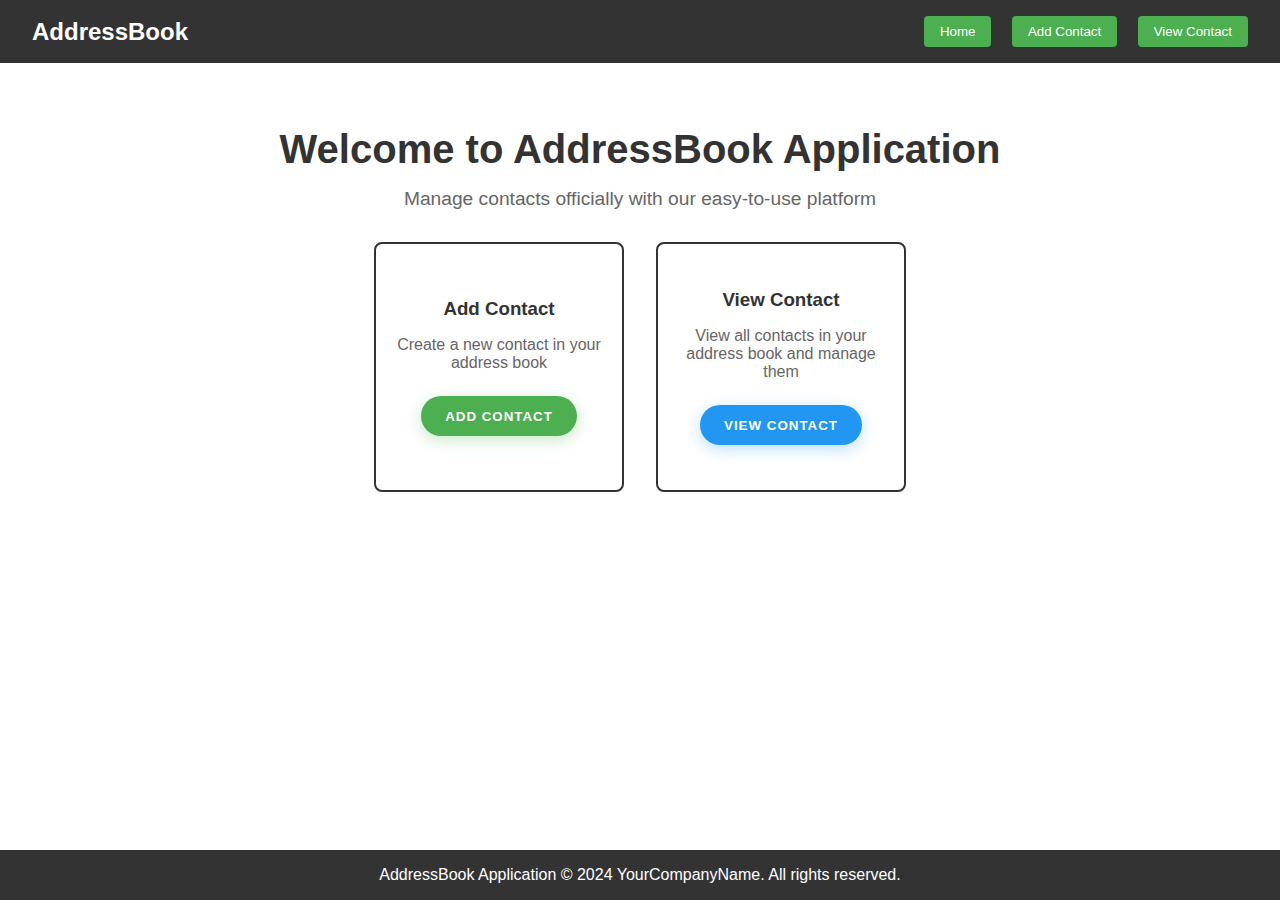
<file: AddressBookWeb/index.html>
<!DOCTYPE html>
<html lang="en">
<head>
    <meta charset="UTF-8">
    <meta name="viewport" content="width=device-width, initial-scale=1.0">
    <title>AddressBook</title>
    <link rel="stylesheet" href="style.css">
</head>
<body>
    <header>
        <div class="logo">AddressBook</div>
        <div class="nav-buttons">
            <button onclick="window.location.href='index.html'">Home</button>
            <button onclick="window.location.href='addContact.html'">Add Contact</button>
            <button onclick="window.location.href='viewContact.html'">View Contact</button>
        </div>
    </header>

    <main>
        <div class="welcome-text">
            <h1>Welcome to AddressBook Application</h1>
            <p>Manage contacts officially with our easy-to-use platform</p>
        </div>

        <div class="action-boxes">
            <div class="box">
                <h3>Add Contact</h3>
                <p>Create a new contact in your address book</p>
                <button class="action-button add-btn" onclick="window.location.href='addContact.html'">Add Contact</button>
            </div>
            <div class="box">
                <h3>View Contact</h3>
                <p>View all contacts in your address book and manage them</p>
                <button class="action-button view-btn" onclick="window.location.href='viewContact.html'">View Contact</button>
            </div>
        </div>
    </main>

    <footer>
        <p>AddressBook Application © 2024 YourCompanyName. All rights reserved.</p>
    </footer>
    <script src="script.js"></script>
</body>

</html>
</file>
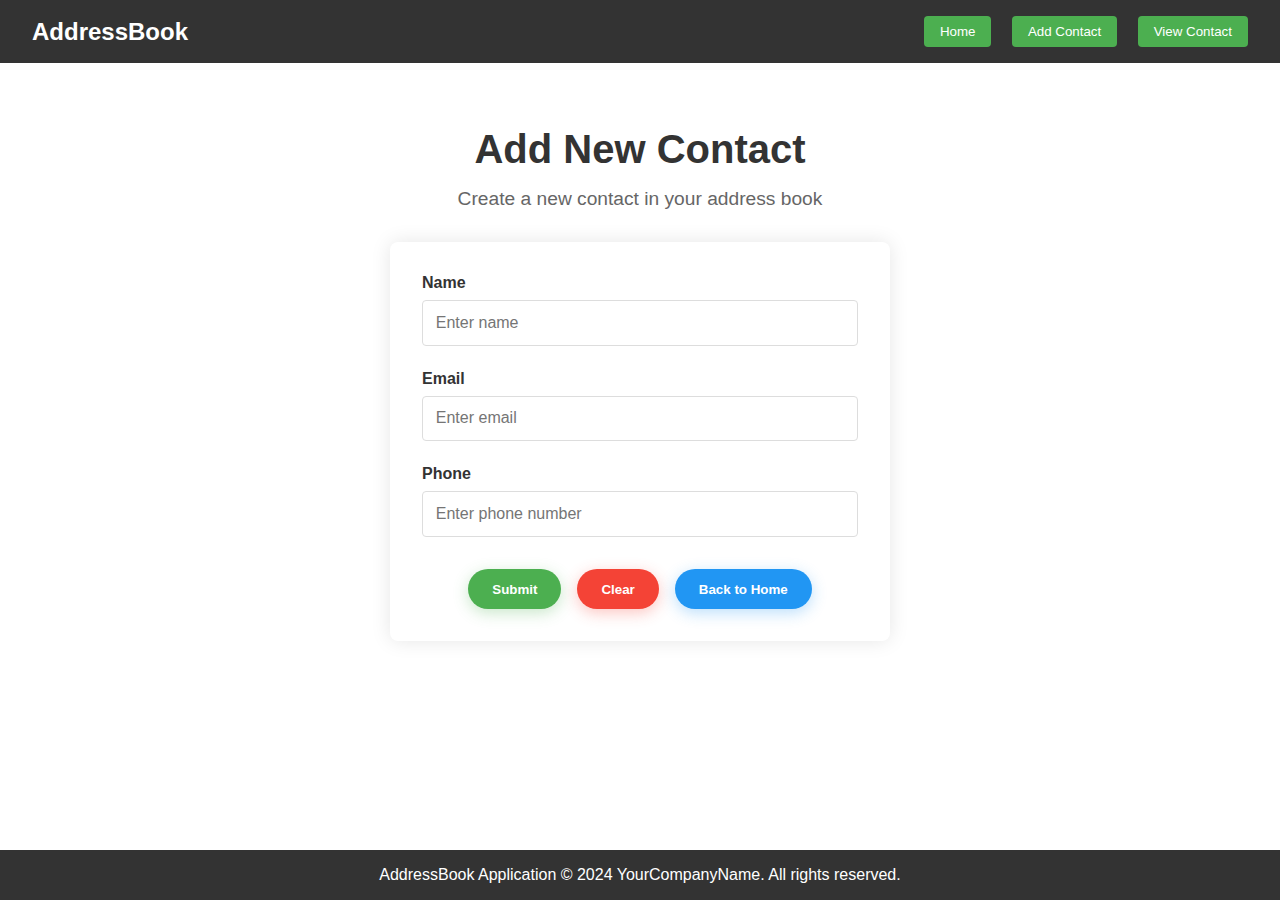
<file: AddressBookWeb/addContact.html>
<!DOCTYPE html>
<html lang="en">
<head>
    <meta charset="UTF-8">
    <meta name="viewport" content="width=device-width, initial-scale=1.0">
    <title>Add Contact - AddressBook</title>
    <link rel="stylesheet" href="style.css">
</head>
<body>
    <header>
        <div class="logo">AddressBook</div>
        <div class="nav-buttons">
            <button onclick="window.location.href='index.html'">Home</button>
            <button onclick="window.location.href='addContact.html'">Add Contact</button>
            <button onclick="window.location.href='viewContact.html'">View Contact</button>
        </div>
    </header>

    <main>
        <div class="welcome-text">
            <h1>Add New Contact</h1>
            <p>Create a new contact in your address book</p>
        </div>

        <div class="contact-form">
            <form id="addContactForm" onsubmit="addContact(event)">
                <div class="form-group">
                    <label for="name">Name</label>
                    <input type="text" id="name" name="name" required placeholder="Enter name">
                </div>

                <div class="form-group">
                    <label for="email">Email</label>
                    <input type="email" id="email" name="email" required placeholder="Enter email">
                </div>

                <div class="form-group">
                    <label for="phone">Phone</label>
                    <input type="tel" id="phone" name="phone" required placeholder="Enter phone number">
                </div>

                <div class="button-group">
                    <button type="submit" class="submit-btn">Submit</button>
                    <button type="reset" class="clear-btn">Clear</button>
                    <button type="button" class="back-btn" onclick="window.location.href='index.html'">Back to Home</button>
                </div>
            </form>
        </div>
    </main>

    <footer>
        <p>AddressBook Application © 2024 YourCompanyName. All rights reserved.</p>
    </footer>
    <script src="api.js"></script>
    <script src="script.js"></script>
</body>

</html>
</file>
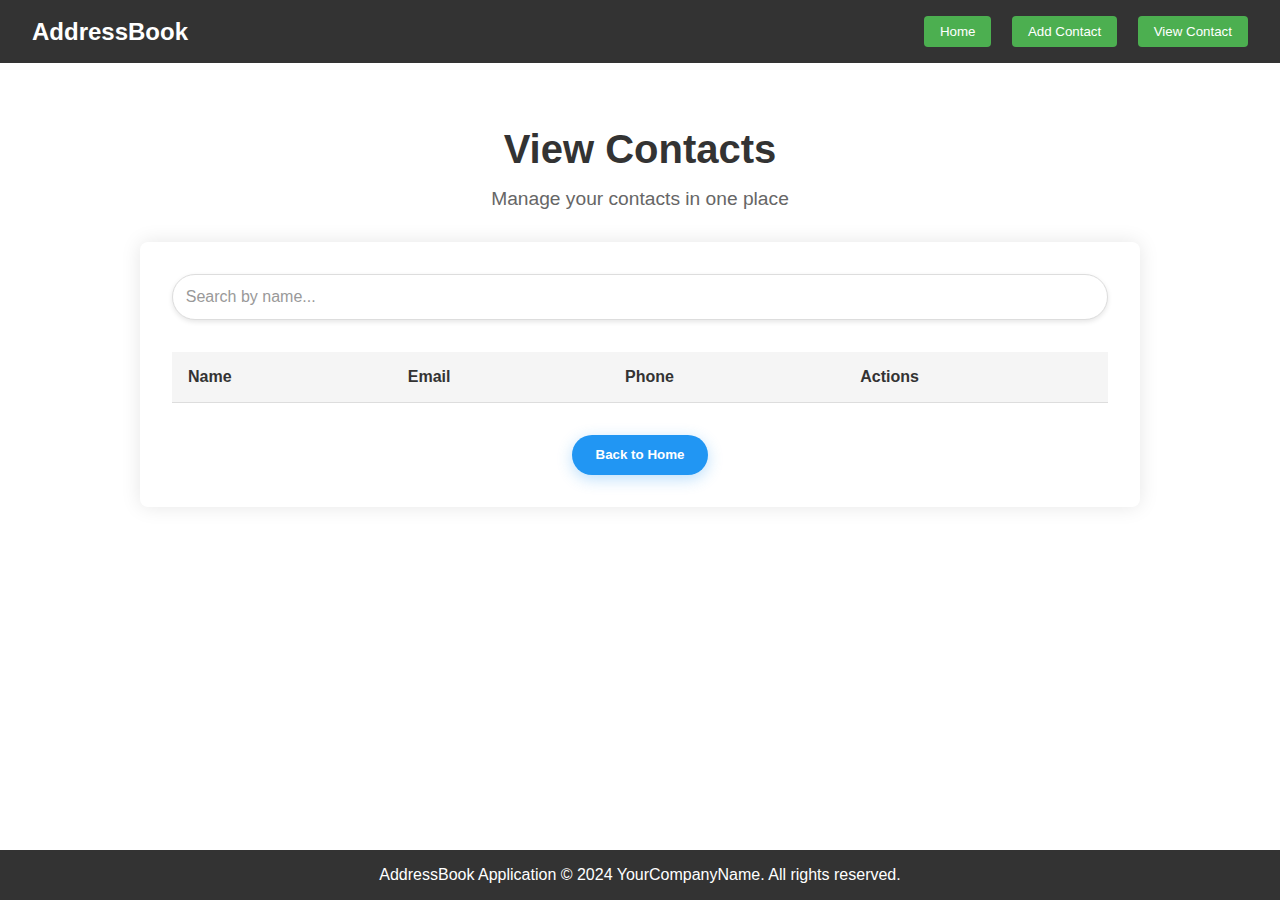
<file: AddressBookWeb/viewContact.html>
<!DOCTYPE html>
<html lang="en">
<head>
    <meta charset="UTF-8">
    <meta name="viewport" content="width=device-width, initial-scale=1.0">
    <title>View Contacts - AddressBook</title>
    <link rel="stylesheet" href="style.css">
</head>
<body>
    
    <header>
        <div class="logo">AddressBook</div>
        <div class="nav-buttons">
            <button onclick="window.location.href='index.html'">Home</button>
            <button onclick="window.location.href='addContact.html'">Add Contact</button>
            <button onclick="window.location.href='viewContact.html'">View Contact</button>
        </div>
    </header>

    <main>
        <div class="welcome-text">
            <h1>View Contacts</h1>
            <p>Manage your contacts in one place</p>
        </div>

        <div class="contact-table-container">
            <div class="search-container">
                <input type="text" id="searchInput" placeholder="Search by name..." onkeyup="searchContacts()">
            </div>

            <table class="contact-table">
                <thead>
                    <tr>
                        <th>Name</th>
                        <th>Email</th>
                        <th>Phone</th>
                        <th>Actions</th>
                    </tr>
                </thead>
                <tbody id="contactTableBody">
                    <!-- Contacts will be dynamically added here -->
                </tbody>
            </table>
            <div class="button-group">
                <button class="back-btn" onclick="window.location.href='index.html'">Back to Home</button>
            </div>
        </div>
    </main>

    <footer>
        <p>AddressBook Application © 2024 YourCompanyName. All rights reserved.</p>
    </footer>
    <script src="api.js"></script>
    <script src="script.js"></script>
</body>
</html>
</file>
<file: AddressBookWeb/style.css>
* {
    margin: 0;
    padding: 0;
    box-sizing: border-box;
    font-family: Arial, sans-serif;
}

body {
    min-height: 100vh;
    display: flex;
    flex-direction: column;
}


header {
    background-color: #333;
    color: white;
    padding: 1rem 2rem;
    display: flex;
    justify-content: space-between;
    align-items: center;
}

.logo {
    font-size: 1.5rem;
    font-weight: bold;
}

.nav-buttons button {
    padding: 0.5rem 1rem;
    margin-left: 1rem;
    border: none;
    border-radius: 4px;
    cursor: pointer;
    background-color: #4CAF50;
    color: white;
    transition: all 0.3s ease;
}

.nav-buttons button:hover {
    background-color: #45a049;
    transform: translateY(-2px);
}

main {
    flex: 1;
    padding: 2rem;
    text-align: center;
}

.welcome-text {
    margin: 2rem 0;
}

.welcome-text h1 {
    font-size: 2.5rem;
    margin-bottom: 1rem;
    color: #333;
}

.welcome-text p {
    font-size: 1.2rem;
    color: #666;
    margin-bottom: 2rem;
}

.action-boxes {
    display: flex;
    justify-content: center;
    gap: 2rem;
    margin-top: 2rem;
}

.box {
    width: 250px;
    height: 250px;
    border: 2px solid #333;
    border-radius: 8px;
    display: flex;
    flex-direction: column;
    justify-content: center;
    align-items: center;
    padding: 1rem;
    transition: all 0.3s ease;
}

.box:hover {
    transform: translateY(-5px);
    box-shadow: 0 5px 15px rgba(0, 0, 0, 0.1);
}

.box h3 {
    margin-bottom: 1rem;
    color: #333;
}

.box p {
    margin-bottom: 1.5rem;
    color: #666;
}

.action-button {
    padding: 0.8rem 1.5rem;
    border: none;
    border-radius: 25px;
    font-weight: bold;
    cursor: pointer;
    transition: all 0.3s ease;
    text-transform: uppercase;
    letter-spacing: 1px;
}

.add-btn {
    background-color: #4CAF50;
    color: white;
    box-shadow: 0 4px 15px rgba(76, 175, 80, 0.3);
}

.add-btn:hover {
    background-color: #45a049;
    transform: translateY(-2px);
    box-shadow: 0 6px 20px rgba(76, 175, 80, 0.4);
}

.view-btn {
    background-color: #2196F3;
    color: white;
    box-shadow: 0 4px 15px rgba(33, 150, 243, 0.3);
}

.view-btn:hover {
    background-color: #1976D2;
    transform: translateY(-2px);
    box-shadow: 0 6px 20px rgba(33, 150, 243, 0.4);
}

.contact-form {
    max-width: 500px;
    margin: 2rem auto;
    padding: 2rem;
    border-radius: 8px;
    box-shadow: 0 0 20px rgba(0, 0, 0, 0.1);
    background-color: white;
}

.form-group {
    margin-bottom: 1.5rem;
    text-align: left;
}

.form-group label {
    display: block;
    margin-bottom: 0.5rem;
    font-weight: bold;
    color: #333;
}

.form-group input {
    width: 100%;
    padding: 0.8rem;
    border: 1px solid #ddd;
    border-radius: 4px;
    font-size: 1rem;
    transition: all 0.3s ease;
}

.form-group input:focus {
    outline: none;
    border-color: #4CAF50;
    box-shadow: 0 0 5px rgba(76, 175, 80, 0.2);
}

.button-group {
    display: flex;
    gap: 1rem;
    justify-content: center;
    margin-top: 2rem;
}

.submit-btn, .clear-btn, .back-btn {
    padding: 0.8rem 1.5rem;
    border: none;
    border-radius: 25px;
    cursor: pointer;
    font-weight: bold;
    transition: all 0.3s ease;
}

.submit-btn {
    background-color: #4CAF50;
    color: white;
    box-shadow: 0 4px 15px rgba(76, 175, 80, 0.3);
}

.clear-btn {
    background-color: #f44336;
    color: white;
    box-shadow: 0 4px 15px rgba(244, 67, 54, 0.3);
}

.back-btn {
    background-color: #2196F3;
    color: white;
    box-shadow: 0 4px 15px rgba(33, 150, 243, 0.3);
}

.submit-btn:hover,
.clear-btn:hover,
.back-btn:hover {
    transform: translateY(-2px);
    box-shadow: 0 6px 20px rgba(0, 0, 0, 0.2);
}

footer {
    background-color: #333;
    color: white;
    text-align: center;
    padding: 1rem;
    margin-top: auto;
}

/* Table Styles */
.contact-table-container {
    max-width: 1000px;
    margin: 2rem auto;
    padding: 2rem;
    background-color: white;
    border-radius: 8px;
    box-shadow: 0 0 20px rgba(0, 0, 0, 0.1);
}

.contact-table {
    width: 100%;
    border-collapse: collapse;
    margin-bottom: 2rem;
    background-color: white;
}

.contact-table th,
.contact-table td {
    padding: 1rem;
    text-align: left;
    border-bottom: 1px solid #ddd;
}

.contact-table th {
    background-color: #f5f5f5;
    font-weight: bold;
    color: #333;
}

.contact-table tr:hover {
    background-color: #f9f9f9;
}

.contact-table td button {
    padding: 0.5rem 1rem;
    border: none;
    border-radius: 4px;
    cursor: pointer;
    margin-right: 0.5rem;
    font-weight: bold;
}

.edit-btn {
    background-color: #2196F3;
    color: white;
}

.edit-btn:hover {
    background-color: #1976D2;
}

.delete-btn {
    background-color: #f44336;
    color: white;
}

.delete-btn:hover {
    background-color: #d32f2f;
}

/* Search bar styles */
.search-container {
    margin-bottom: 2rem;
    text-align: left;
}

.search-container input {
    width: 100%;
    padding: 0.8rem;
    border: 1px solid #ddd;
    border-radius: 25px;
    font-size: 1rem;
    transition: all 0.3s ease;
    box-shadow: 0 2px 5px rgba(0, 0, 0, 0.1);
}

.search-container input:focus {
    outline: none;
    border-color: #4CAF50;
    box-shadow: 0 2px 10px rgba(76, 175, 80, 0.2);
}

.search-container input::placeholder {
    color: #999;
}
</file>
